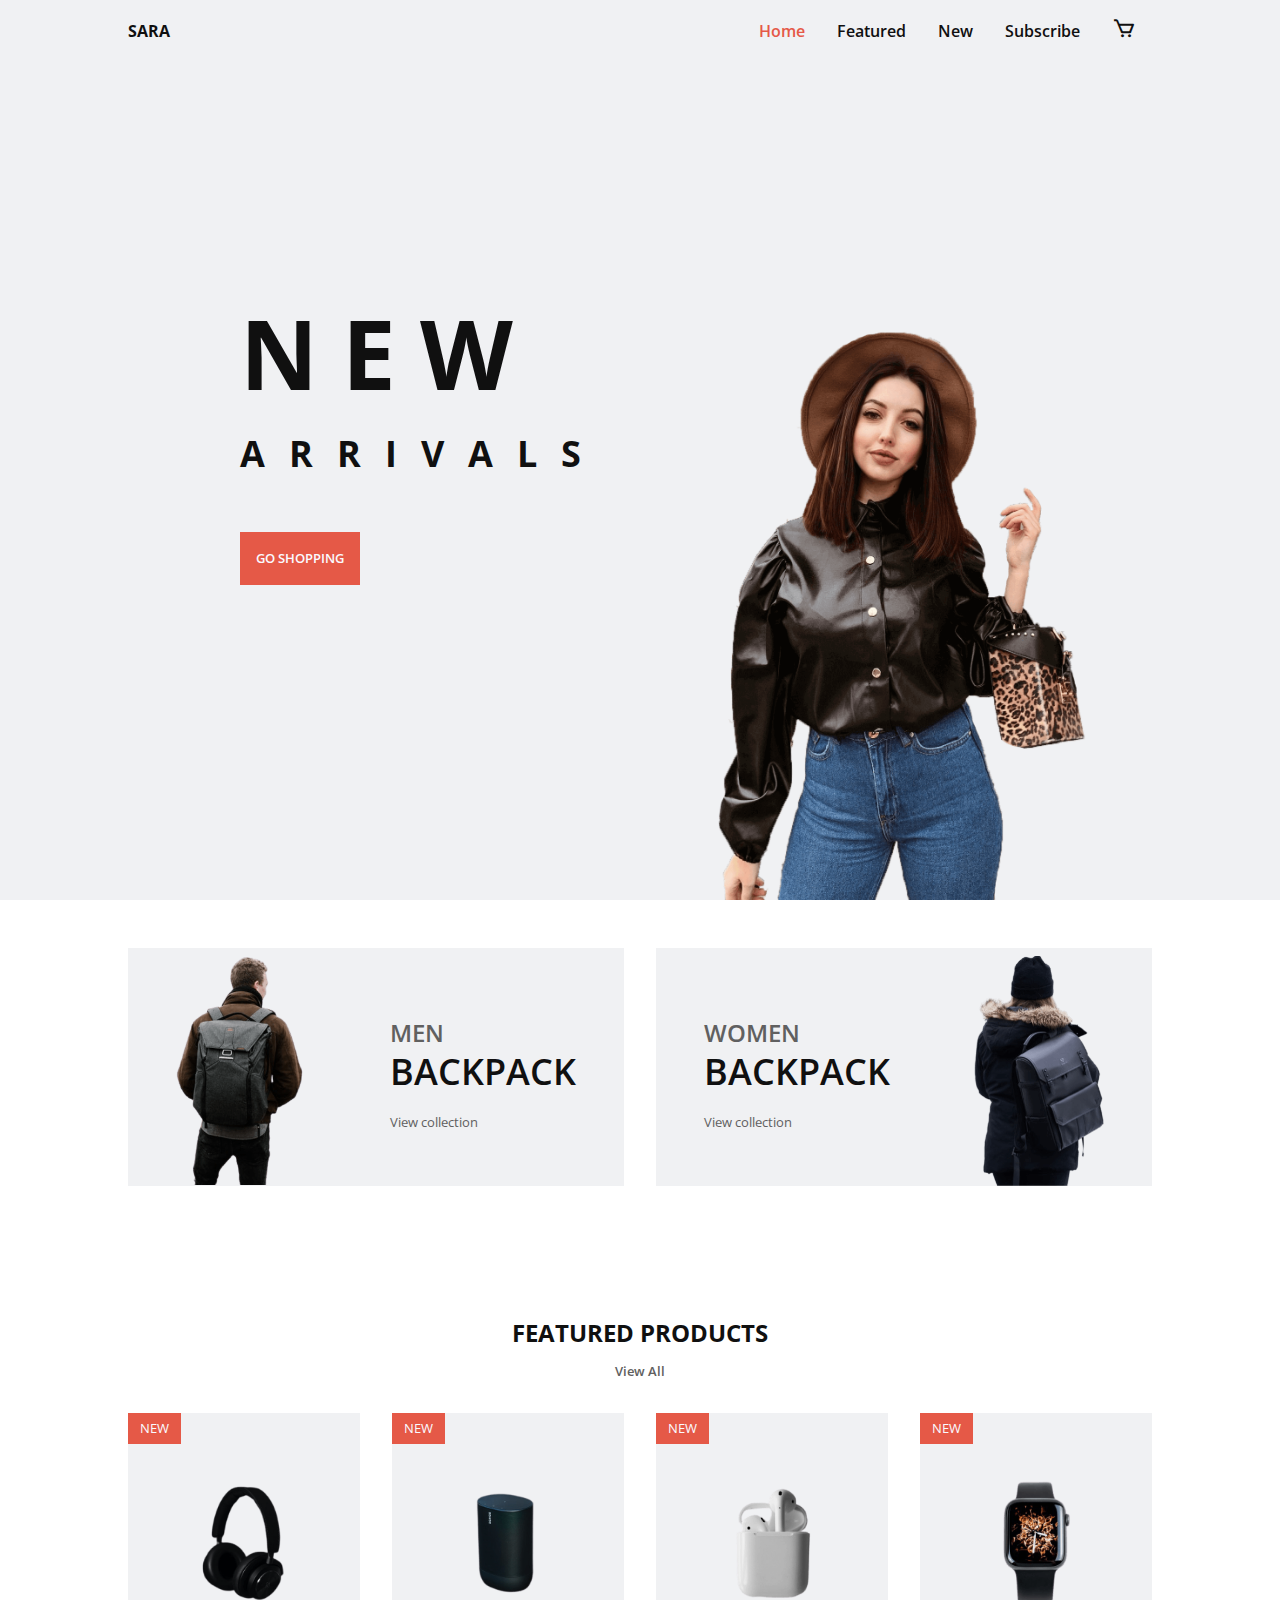
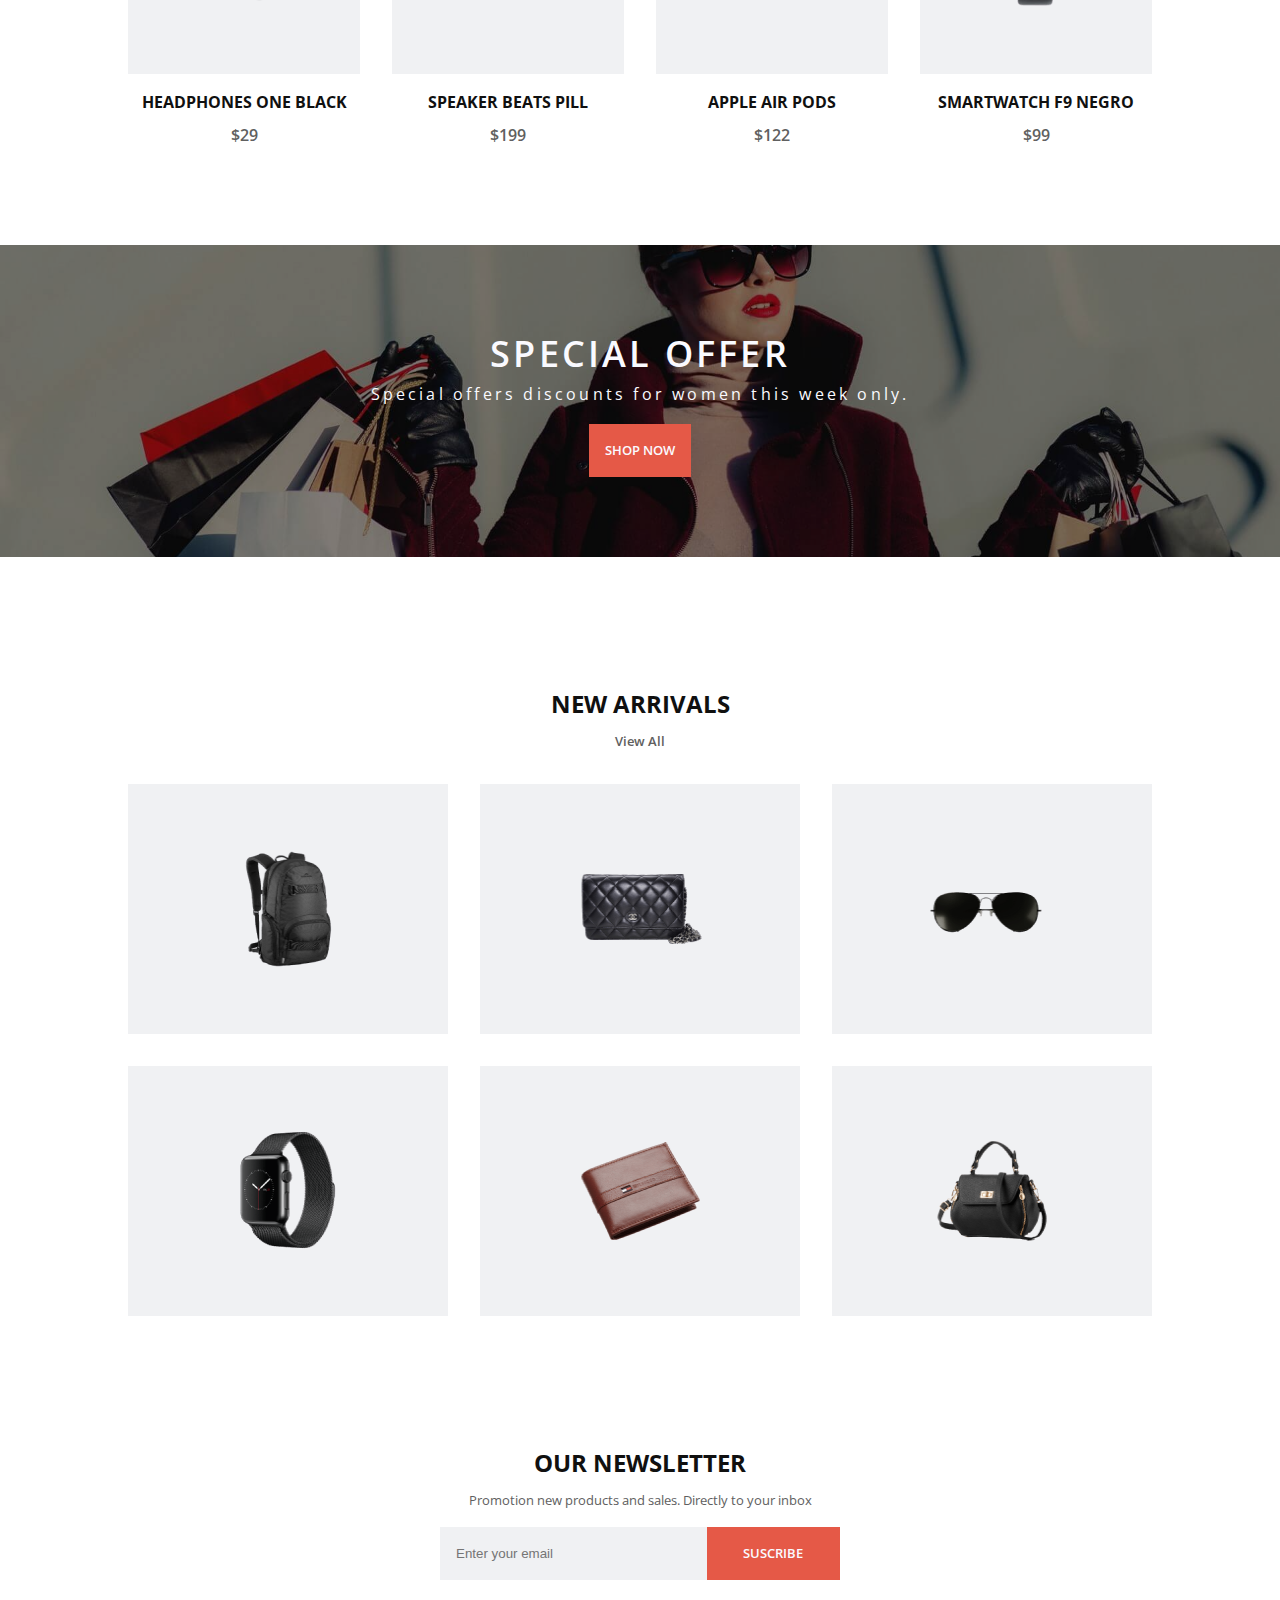
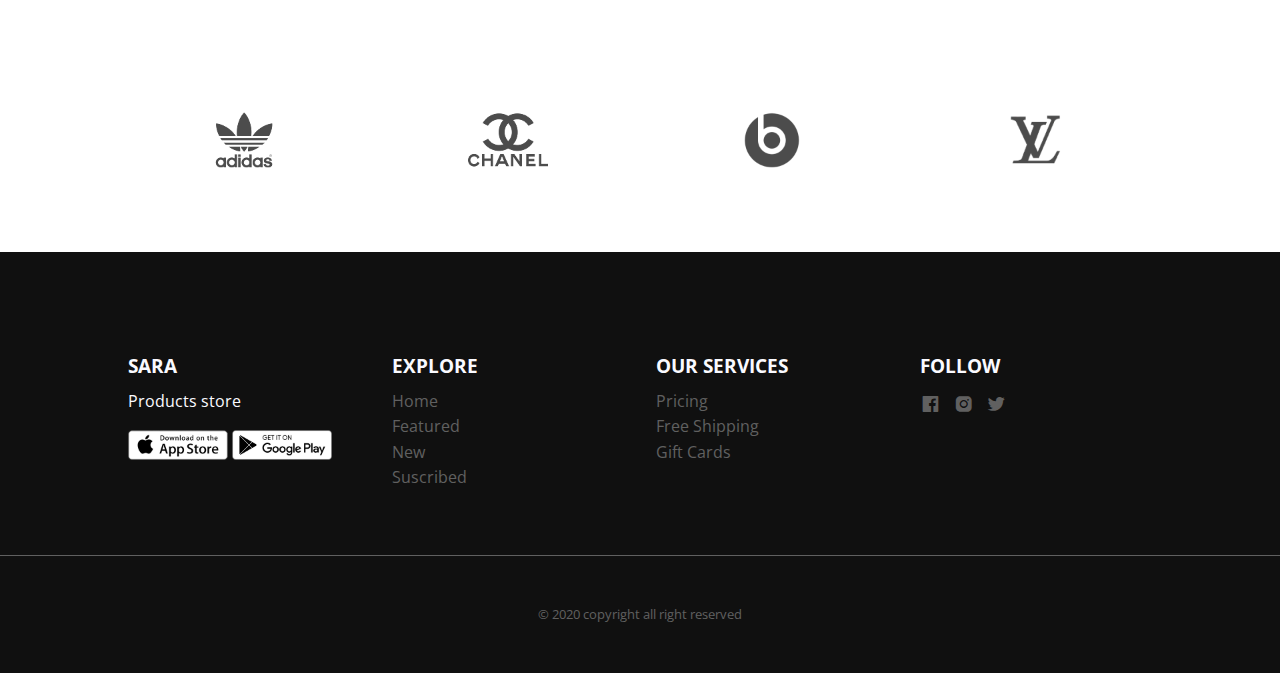
<file: Responsive ecommerce website products Sara/index.html>
<!DOCTYPE html>
<html lang="en">
    <head>
        <meta charset="UTF-8">
        <meta name="viewport" content="width=device-width, initial-scale=1.0">

        <!-- ===== BOXICONS ===== -->
        <link href='https://cdn.jsdelivr.net/npm/boxicons@2.0.5/css/boxicons.min.css' rel='stylesheet'>

        <!-- ===== CSS ===== -->
        <link rel="stylesheet" href="assets/css/styles.css">

        <title>Responsive Ecommerce Website</title>
        <!--    akmal ganteng      -->
    </head>
    <body>
        <!--===== HEADER =====-->
        <header class="l-header">
            <nav class="nav bd-grid">
                <div>
                    <a href="#" class="nav__logo">SARA</a>
                </div>

                <div class="nav__menu" id="nav-menu">
                    <ul class="nav__list">
                        <li class="nav__item"><a href="#home" class="nav__link active">Home</a></li>
                        <li class="nav__item"><a href="#featured" class="nav__link">Featured</a></li>
                        <li class="nav__item"><a href="#new" class="nav__link">New</a></li>
                        <li class="nav__item"><a href="#suscribe" class="nav__link">Subscribe</a></li>
                    </ul>
                </div>

                <div>
                    <i class='bx bx-cart nav__cart'></i>
                    <i class='bx bx-menu nav__toggle' id="nav-toggle"></i>
                </div>
            </nav>
        </header>

        <main class="l-main">
            <!--===== HOME =====-->
            <section class="home" id="home">
                <div class="home__container bd-grid">
                    <div class="home__data">
                        <h1 class="home__title">NEW <br> <span>ARRIVALS</span></h1>
                        <a href="#featured" class="button">GO SHOPPING</a>
                    </div>
                    
                    <img src="assets/img/home.png" alt="" class="home__img">
                </div>
            </section>

            <!--===== COLLECTION =====-->
            <section class="collection section">
                <div class="collection__container bd-grid">
                    <div class="collection__box">
                        <img src="assets/img/backpackMan.png" alt="" class="collection__img">
                        <div class="collection__data">                          
                            <h2 class="collection__title"><span class="collection__subtitle">Men</span><br> backpack</h2>
                            <a href="#" class="collection__view">View collection</a>
                        </div>
                    </div>
                    
                    <div class="collection__box collection__box2">
                        <div class="collection__data">
                            <h2 class="collection__title"><span class="collection__subtitle">Women</span><br> backpack</h2>
                            <a href="#" class="collection__view">View collection</a>
                        </div>

                        <img src="assets/img/backpackWoman.png" alt="" class="collection__img">
                    </div>
                </div>
            </section>

            <!--===== FEATURED PRODUCTS =====-->
            <section class="featured section" id="featured">
                <h2 class="section-title">FEATURED PRODUCTS</h2>
                <a href="#" class="section-all">View All</a>

                <div class="featured__container bd-grid">
                    <div class="featured__product">
                        <div class="featured__box">
                            <div class="featured__new">NEW</div>
                            <img src="assets/img/feature1.png" alt="" class="featured__img">
                        </div>

                        <div class="featured__data">
                            <h3 class="featured__name">Headphones One Black</h3>
                            <span class="featured__preci">$29</span>
                        </div>
                    </div>

                    <div class="featured__product">
                        <div class="featured__box">
                            <div class="featured__new">NEW</div>
                            <img src="assets/img/feature2.png" alt="" class="featured__img">
                        </div>

                        <div class="featured__data">
                            <h3 class="featured__name">Speaker Beats Pill</h3>
                            <span class="featured__preci">$199</span>
                        </div>
                    </div>

                    <div class="featured__product">
                        <div class="featured__box">
                            <div class="featured__new">NEW</div>
                            <img src="assets/img/feature3.png" alt="" class="featured__img">
                        </div>

                        <div class="featured__data">
                            <h3 class="featured__name">Apple Air Pods</h3>
                            <span class="featured__preci">$122</span>
                        </div>
                    </div>

                    <div class="featured__product">
                        <div class="featured__box">
                            <div class="featured__new">NEW</div>
                            <img src="assets/img/feature4.png" alt="" class="featured__img">
                        </div>

                        <div class="featured__data">
                            <h3 class="featured__name">Smartwatch F9 Negro</h3>
                            <span class="featured__preci">$99</span>
                        </div>
                    </div>
                </div>
            </section>

            <!--===== OFFER =====-->
            <section class="offer section">
                <div class="offer__bg">
                    <div class="offer__data">
                        <h2 class="offer__title">Special Offer</h2>
                        <p class="offer__description">Special offers discounts for women this week only.</p>
                        <a href="" class="button">SHOP NOW</a>
                    </div>
                </div>
            </section>

            <!--===== NEW ARRIVALS =====-->
            <section class="featured section" id="new">
                <h2 class="section-title">NEW ARRIVALS</h2>
                <a href="#" class="section-all">View All</a>

                <div class="new__container bd-grid">
                    <div class="new__box">
                        <img src="assets/img/new1.png" alt="" class="new__img">

                        <div class="new__link">
                            <a href="#" class="button">VIEW PRODUCT</a>
                        </div>
                    </div>

                    <div class="new__box">
                        <img src="assets/img/new2.png" alt="" class="new__img">

                        <div class="new__link">
                            <a href="#" class="button">VIEW PRODUCT</a>
                        </div>
                    </div>

                    <div class="new__box">
                        <img src="assets/img/new3.png" alt="" class="new__img">

                        <div class="new__link">
                            <a href="#" class="button">VIEW PRODUCT</a>
                        </div>
                    </div>

                    <div class="new__box">
                        <img src="assets/img/new4.png" alt="" class="new__img">

                        <div class="new__link">
                            <a href="#" class="button">VIEW PRODUCT</a>
                        </div>
                    </div>

                    <div class="new__box">
                        <img src="assets/img/new5.png" alt="" class="new__img">

                        <div class="new__link">
                            <a href="#" class="button">VIEW PRODUCT</a>
                        </div>
                    </div>

                    <div class="new__box">
                        <img src="assets/img/new6.png" alt="" class="new__img">

                        <div class="new__link">
                            <a href="#" class="button">VIEW PRODUCT</a>
                        </div>
                    </div>
                </div>
            </section>

            <!--===== NEWSLETTER =====-->
            <section class="newsletter section" id="suscribe">
                <div class="newletter__container bd-grid">
                    <div class="newsletter__suscribe">
                        <h2 class="section-title">OUR NEWSLETTER</h2>
                        <p class="newsletter__description">Promotion new products and sales. Directly  to your 
                        inbox</p>
                        <form action="" class="newsletter__form">
                            <input type="text" class="newsletter__input" placeholder="Enter your email">
                            <a href="#" class="button">SUSCRIBE</a>
                        </form>
                    </div>
                </div>
            </section>

            <!--===== SPONSORS =====-->
            <section class="sponsors section">
                <div class="sponsors__container bd-grid">
                    <div class="sponsors__logo">
                        <img src="assets/img/logo1.png" alt="">
                    </div>
                    <div class="sponsors__logo">
                        <img src="assets/img/logo2.png" alt="">
                    </div>
                    <div class="sponsors__logo">
                        <img src="assets/img/logo3.png" alt="">
                    </div>
                    <div class="sponsors__logo">
                        <img src="assets/img/logo4.png" alt="">
                    </div>
                </div>
            </section>
        </main>

        <!--===== FOOTER =====-->
        <footer class="footer section">
            <div class="footer__container bd-grid">
                <div class="footer__box">
                    <h3 class="footer__title">SARA</h3>
                    <p class="footer__deal">Products store</p>
                    <a href="#"><img src="assets/img/footerstore1.png" alt="" class="footer__store"></a>
                    <a href="#"><img src="assets/img/footerstore2.png" alt="" class="footer__store"></a>
                </div>
                
                <div class="footer__box">
                    <h3 class="footer__title">EXPLORE</h3>
                    <ul>
                        <li><a href="#" class="footer__link">Home</a></li>
                        <li><a href="#" class="footer__link">Featured</a></li>
                        <li><a href="#" class="footer__link">New</a></li>
                        <li><a href="#" class="footer__link">Suscribed</a></li>
                    </ul>                  
                </div>
                
                <div class="footer__box">
                    <h3 class="footer__title">OUR SERVICES</h3>
                    <ul>
                        <li><a href="#" class="footer__link">Pricing</a></li>
                        <li><a href="#" class="footer__link">Free Shipping</a></li>
                        <li><a href="#" class="footer__link">Gift Cards</a></li>                      
                    </ul>
                </div>

                <div class="footer__box">
                    <h3 class="footer__title">FOLLOW</h3>
                    <a href="#" class="footer__social"><i class='bx bxl-facebook-square' ></i></a>
                    <a href="#" class="footer__social"><i class='bx bxl-instagram-alt' ></i></a>
                    <a href="#" class="footer__social"><i class='bx bxl-twitter' ></i></a>
                </div>

            </div>
            <p class="footer__copy">&#169; 2020 copyright all right reserved</p>
        </footer>

        <!--===== MAIN JS =====-->
        <script src="assets/js/main.js"></script>
    </body>
</html>
</file>
<file: Responsive ecommerce website products Sara/assets/css/styles.css>
/*===== GOOGLE FONTS =====*/
@import url("https://fonts.googleapis.com/css2?family=Open+Sans:wght@400;600;700&display=swap");

/*===== VARIABLES CSS =====*/
:root {
  --header-height: 3rem;
  --font-semi: 600;
  --font-bold: 700;
}

/*===== Colores =====*/
:root {
  --second-color: #E55947;
  --second-color-alt: #D2321E;
  --white-color: #FAFAFF;
  --dark-color: #101010;
  --dark-color-light: #606060;
  --gray-color: #F0F1F3;
}

/*===== Fuente y tipografia =====*/
:root {
  --body-font: 'Open Sans', sans-serif;
  --big-font-size: 3rem;
  --h1-font-size: 1.5rem;
  --h2-font-size: 1.25rem;
  --normal-font-size: .938rem;
  --small-font-size: .75rem;
}

@media screen and (min-width: 768px) {
  :root {
    --big-font-size: 6rem;
    --h1-font-size: 2.25rem;
    --h2-font-size: 1.5rem;
    --normal-font-size: 1rem;
    --small-font-size: .813rem;
  }
}

/*===== Margenes =====*/
:root {
  --mb-1: 0.5rem;
  --mb-2: 1rem;
  --mb-3: 1.5rem;
  --mb-4: 2rem;
}

/*===== z index =====*/
:root {
  --z-tooltip: 10;
  --z-fixed: 100;
}

/*===== BASE =====*/
*,
::before,
::after {
  box-sizing: border-box;
}

html {
  scroll-behavior: smooth;
}

body {
  margin: var(--header-height) 0 0 0;
  font-family: var(--body-font);
  font-size: var(--normal-font-size);
  color: var(--dark-color);
  line-height: 1.6;
}

h1,
h2,
p {
  margin: 0;
}

ul {
  margin: 0;
  padding: 0;
  list-style: none;
}

a {
  text-decoration: none;
  color: var(--dark-color);
}

img {
  max-width: 100%;
  height: auto;
}

/*===== CLASS CSS ===== */
.section {
  padding: 3rem 0;
}

.section-title {
  font-size: var(--h2-font-size);
  color: var(--dark-color);
  margin: var(--mb-4) 0 var(--mb-1);
  text-align: center;
}

.section-all {
  display: block;
  font-size: var(--small-font-size);
  font-weight: var(--font-semi);
  color: var(--dark-color-light);
  text-align: center;
  margin-bottom: var(--mb-2);
}

.section-all:hover {
  text-decoration: underline;
}

/*===== LAYOUT =====*/
.bd-grid {
  max-width: 1024px;
  display: grid;
  grid-template-columns: 100%;
  grid-column-gap: 2rem;
  width: calc(100% - 3rem);
  margin-left: var(--mb-3);
  margin-right: var(--mb-3);
}

.l-header {
  width: 100%;
  position: fixed;
  top: 0;
  left: 0;
  z-index: var(--z-fixed);
  background-color: var(--gray-color);
}

/*===== NAV =====*/
.nav {
  height: var(--header-height);
  display: flex;
  justify-content: space-between;
  align-items: center;
}

@media screen and (max-width: 768px) {
  .nav__menu {
    position: fixed;
    top: var(--header-height);
    right: -100%;
    width: 80%;
    height: 100%;
    padding: 2rem;
    background-color: var(--white-color);
    transition: .5s;
  }
}

.nav__item {
  margin-bottom: var(--mb-4);
}

.nav__link {
  color: var(--dark-color);
  font-weight: var(--font-semi);
}

.nav__link:hover {
  color: var(--second-color);
}

.nav__logo {
  font-weight: var(--font-bold);
}

.nav__cart {
  font-size: 1.5rem;
  margin-right: var(--mb-2);
}

.nav__toggle {
  font-size: 1.5rem;
  cursor: pointer;
}

/*=== Show menu ===*/
.show {
  right: 0;
}

.active {
  color: var(--second-color);
}

/*===== HOME =====*/
.home {
  background-color: var(--gray-color);
}

.home__container {
  height: calc(100vh - var(--header-height));
}

.home__data {
  padding-top: 6rem;
}

.home__title {
  align-self: center;
  font-size: var(--big-font-size);
  line-height: 1;
  letter-spacing: .5rem;
  margin-bottom: 4rem;
}

.home__title span {
  font-size: var(--h1-font-size);
}

.home__img {
  position: absolute;
  right: 0;
  bottom: 0;
  width: 260px;
}

/*BUTTONS*/
.button {
  display: inline-block;
  background-color: var(--second-color);
  color: var(--white-color);
  padding: 1rem;
  font-size: var(--small-font-size);
  font-weight: var(--font-semi);
  transition: .3s;
}

.button:hover {
  background-color: var(--second-color-alt);
}

/*===== COLLECTION =====*/
.collection__container {
  row-gap: 2rem;
}

.collection__box {
  display: flex;
  justify-content: space-between;
  align-items: center;
  padding: 0 1.5rem;
  background-color: var(--gray-color);
  transition: .3s;
}

.collection__box:hover {
  transform: translateY(-0.5rem);
}

.collection__img {
  width: 100px;
}

.collection__title {
  font-size: var(--h1-font-size);
  line-height: 1.2;
  margin-bottom: var(--mb-2);
  text-transform: uppercase;
  font-weight: var(--font-semi);
}

.collection__subtitle {
  font-size: var(--h2-font-size);
  color: var(--dark-color-light);
}

.collection__view {
  font-size: var(--small-font-size);
  color: var(--dark-color-light);
}

.collection__view:hover {
  text-decoration: underline;
}

/*===== FEATURED PRODUCTS =====*/
.featured__container {
  row-gap: 2rem;
}

.featured__product {
  transition: .3s;
}

.featured__product:hover {
  transform: translateY(-0.5rem);
}

.featured__box {
  position: relative;
  display: flex;
  justify-content: center;
  background-color: var(--gray-color);
}

.featured__new {
  position: absolute;
  top: 0;
  left: 0;
  background-color: var(--second-color);
  color: var(--white-color);
  padding: .3rem .75rem;
  font-size: var(--small-font-size);
}

.featured__data {
  text-align: center;
}

.featured__name {
  margin-bottom: var(--mb-1);
  text-transform: uppercase;
  font-size: var(--normal-font-size);
}

.featured__preci {
  color: var(--dark-color-light);
  font-weight: var(--font-semi);
}

/*===== OFFER =====*/
.offer__bg {
  background: url("../img/offer.jpg") no-repeat center/cover;
  text-align: center;
}

.offer__data {
  padding: 3.5rem .25rem;
  background: rgba(0, 0, 0, 0.5);
  color: var(--white-color);
}

.offer__title {
  font-size: var(--h1-font-size);
  letter-spacing: .2rem;
  text-transform: uppercase;
  font-weight: var(--font-semi);
}

.offer__description {
  margin-bottom: var(--mb-2);
  letter-spacing: .2rem;
}

/*===== NEW ARRIVALS =====*/
.new__container {
  row-gap: 2rem;
}

.new__box {
  position: relative;
  height: 250px;
  display: flex;
  justify-content: center;
  background-color: var(--gray-color);
  overflow: hidden;
}

.new__box:hover .new__link {
  bottom: 0;
}

.new__link {
  position: absolute;
  bottom: -100%;
  width: 100%;
  height: 100%;
  display: flex;
  justify-content: center;
  align-items: center;
  background: rgba(229, 89, 71, 0.2);
  transition: .3s;
}

/*===== NEWSLETTER =====*/
.newsletter {
  text-align: center;
}

.newsletter__description {
  margin-bottom: var(--mb-2);
  font-size: var(--small-font-size);
  color: var(--dark-color-light);
}

.newsletter__form {
  display: grid;
  grid-template-columns: 1fr .5fr;
}

.newsletter__input {
  outline: none;
  border: none;
  background-color: var(--gray-color);
  padding: 0 1rem;
}

/*===== SPONSORS =====*/
.sponsors__container {
  grid-template-columns: repeat(2, 1fr);
  row-gap: 2rem;
  padding: 1.5rem 0;
}

.sponsors__logo {
  display: flex;
  justify-content: center;
}

.sponsors__logo img {
  width: 80px;
  filter: opacity(70%);
}

.sponsors__logo img:hover {
  filter: none;
}

/*===== FOOTER =====*/
.footer {
  background-color: var(--dark-color);
  color: var(--white-color);
}

.footer__container {
  row-gap: 1.5rem;
  margin-bottom: var(--mb-4);
}

.footer__title {
  margin-bottom: var(--mb-1);
}

.footer__deal {
  margin-bottom: var(--mb-2);
}

.footer__store {
  width: 100px;
}

.footer__link,
.footer__social {
  color: var(--dark-color-light);
}

.footer__link:hover,
.footer__social:hover {
  text-decoration: underline;
}

.footer__social {
  font-size: 1.3rem;
  margin-right: var(--mb-1);
}

.footer__copy {
  border-top: 1px solid var(--dark-color-light);
  padding-top: 3rem;
  text-align: center;
  color: var(--dark-color-light);
  font-size: var(--small-font-size);
}

/* ===== MEDIA QUERIES=====*/
@media screen and (min-width: 768px) {
  body {
    margin: 0;
  }

  .section-all {
    margin-bottom: var(--mb-4);
  }

  .nav {
    height: calc(var(--header-height) + 1rem);
    justify-content: initial;
  }

  .nav__menu {
    margin-left: auto;
  }

  .nav__list {
    display: flex;
  }

  .nav__item {
    margin-left: var(--mb-4);
    margin-bottom: 0;
  }

  .nav__toggle {
    display: none;
  }

  .home__container {
    height: 100vh;
  }

  .home__data {
    padding: 0;
    height: max-content;
    align-self: center;
  }

  .home__title {
    line-height: .8;
    letter-spacing: 1.5rem;
  }

  .home__img {
    width: 370px;
  }

  .collection__container {
    grid-template-columns: repeat(2, 1fr);
    grid-template-rows: 1fr;
  }

  .collection__box {
    padding: .5rem 3rem 0;
  }

  .collection__img {
    width: 130px;
  }

  .featured__container,
  .sponsors__container,
  .footer__container {
    grid-template-columns: repeat(4, 1fr);
  }

  .offer__data {
    padding: 5rem 0;
  }

  .new__container {
    grid-template-columns: repeat(3, 1fr);
  }

  .newsletter__form {
    width: 400px;
    margin: 0 auto;
  }

  .footer__container {
    padding: 2rem 0;
  }
}

@media screen and (min-width: 1024px) {
  .bd-grid {
    margin-left: auto;
    margin-right: auto;
  }

  .home__data {
    padding-left: 7rem;
  }

  .home__img {
    right: 15%;
  }
}
</file>
